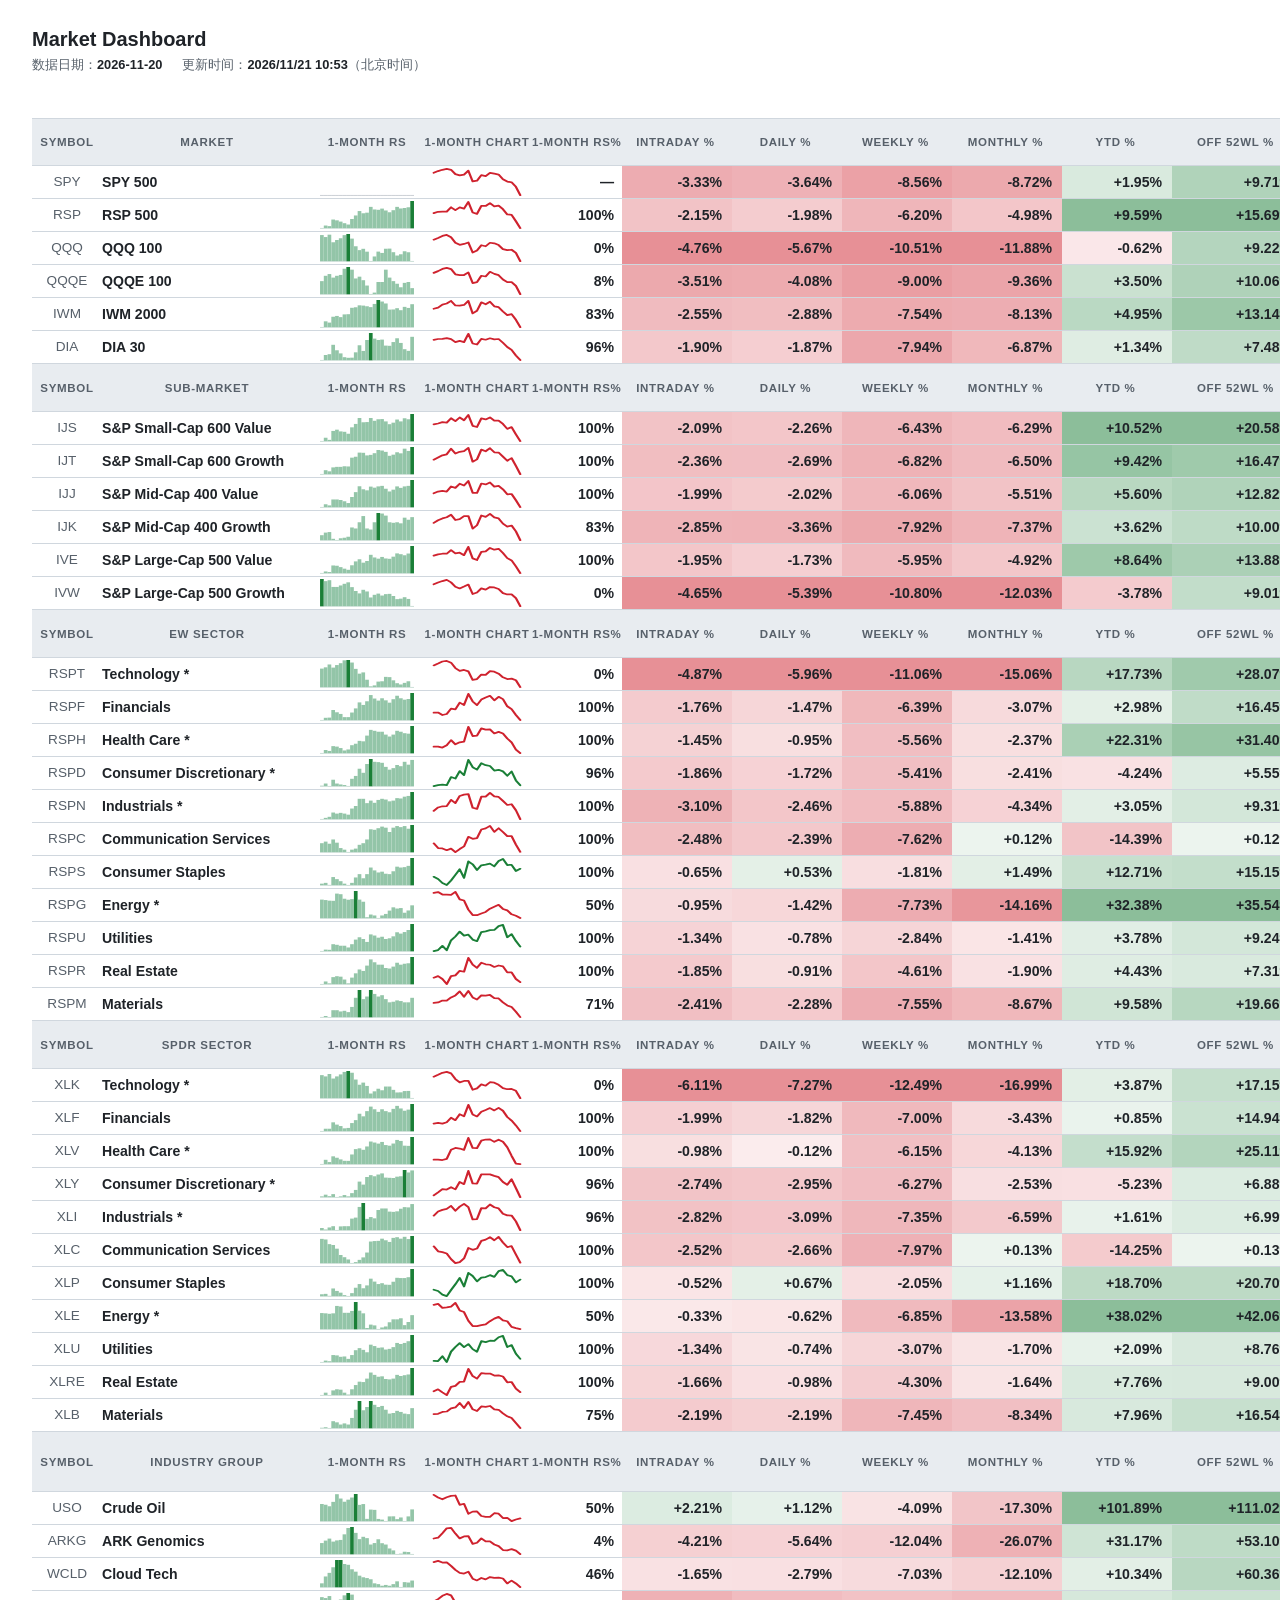
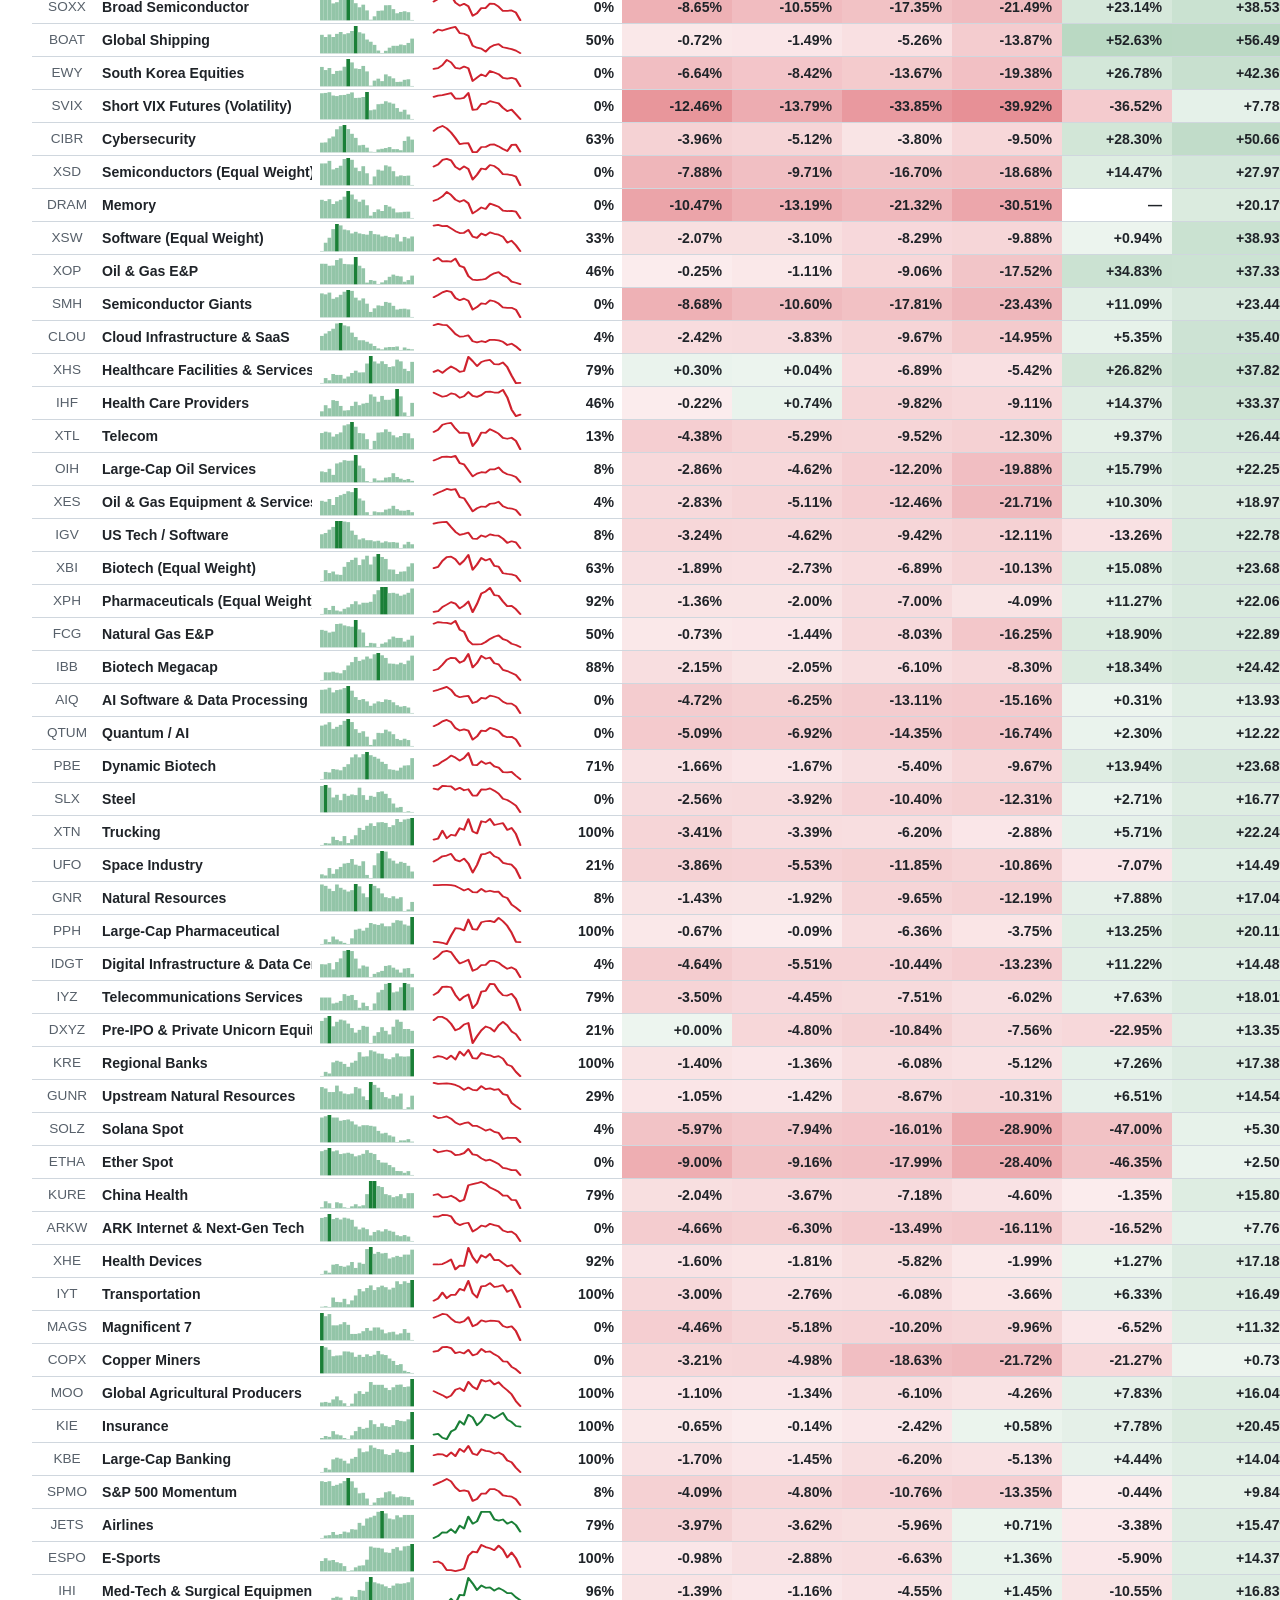
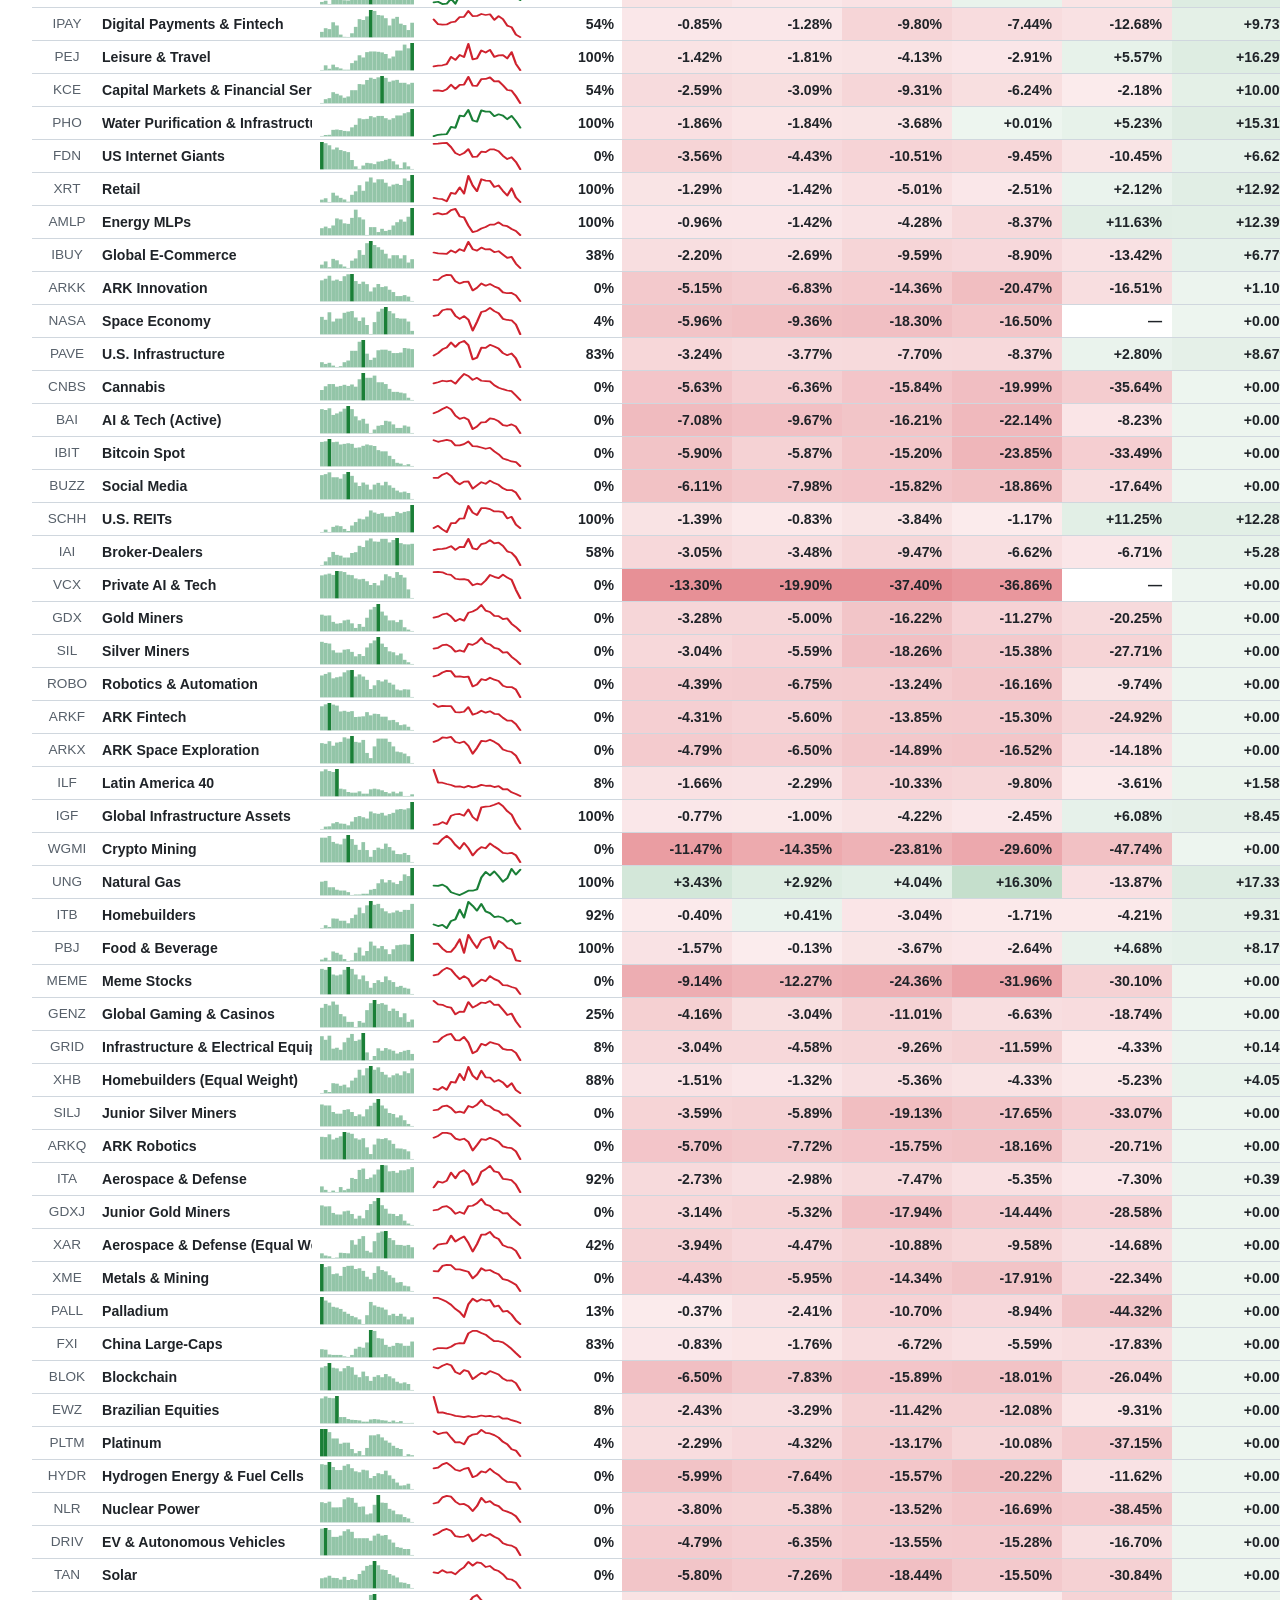
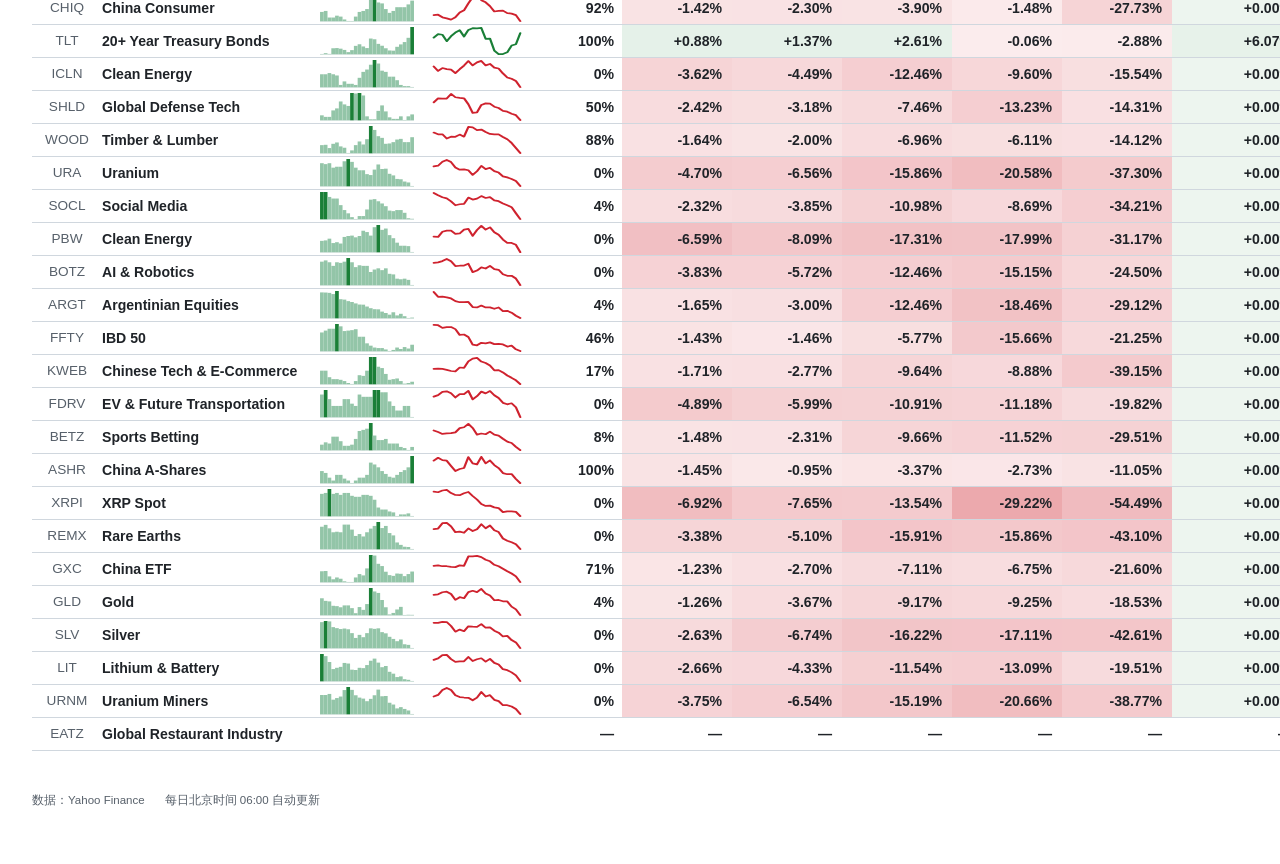
<file: index.html>
<!DOCTYPE html>
<html lang="zh-CN">
<head>
  <meta charset="UTF-8" />
  <meta name="viewport" content="width=device-width, initial-scale=1.0" />
  <title>Market Dashboard</title>
  <link rel="stylesheet" href="./assets/dashboard.css" />
</head>
<body>

<header>
  <div id="header-left">
    <h1>Market Dashboard</h1>
    <div id="meta">
      <span>数据日期：<b id="data-date">—</b></span>
      <span>更新时间：<b id="update-time">—</b>（北京时间）</span>
    </div>
  </div>
</header>

<div id="status"></div>
<div id="dashboard"></div>

<footer>
  <span>数据：Yahoo Finance</span>
  <span>每日北京时间 06:00 自动更新</span>
</footer>

<script>window.DASHBOARD_CONFIG = './data/config.json';</script>
<script src="./assets/dashboard.js"></script>
</body>
</html>
</file>
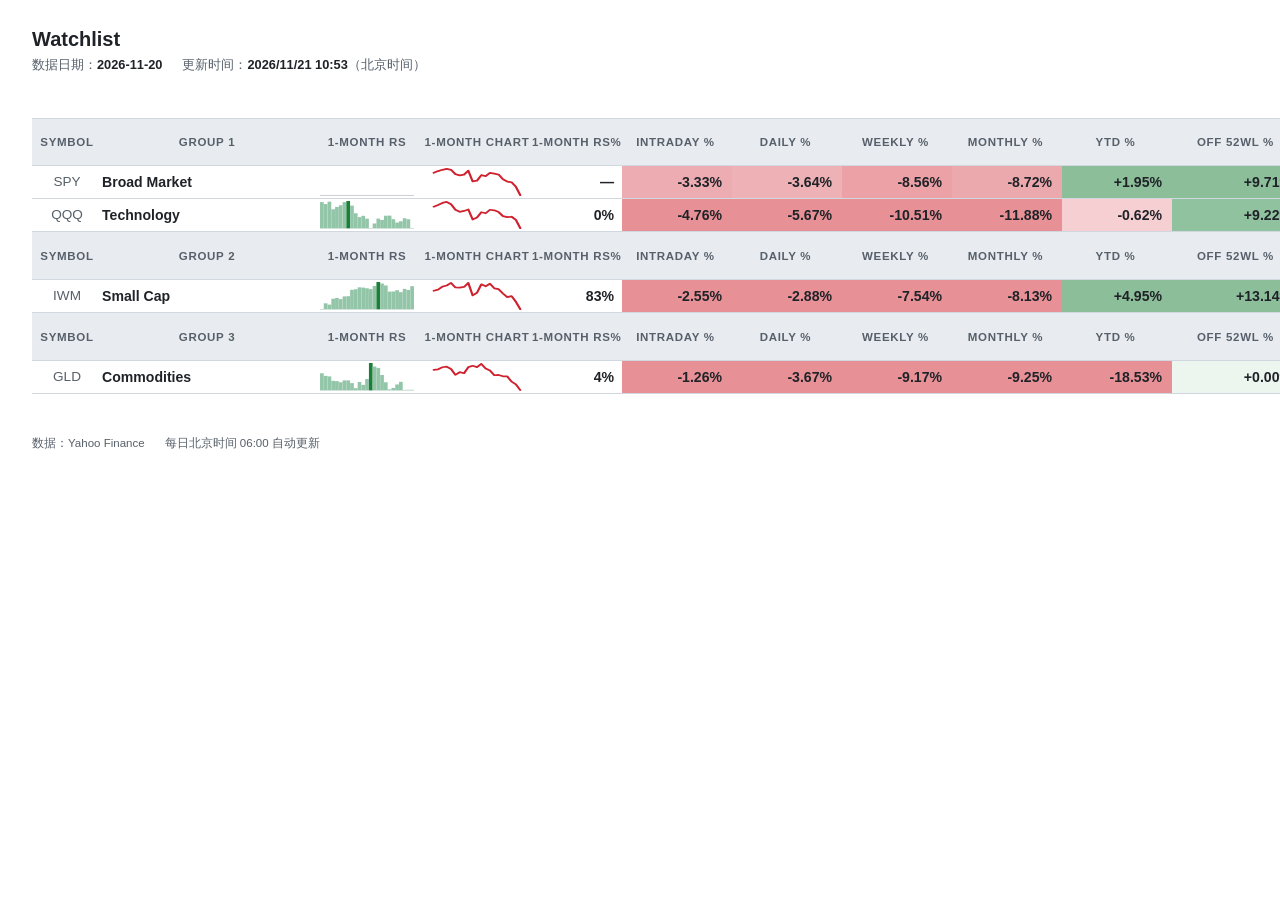
<file: watchlist.html>
<!DOCTYPE html>
<html lang="zh-CN">
<head>
  <meta charset="UTF-8" />
  <meta name="viewport" content="width=device-width, initial-scale=1.0" />
  <title>Watchlist</title>
  <link rel="stylesheet" href="./assets/dashboard.css" />
</head>
<body>

<header>
  <div id="header-left">
    <h1>Watchlist</h1>
    <div id="meta">
      <span>数据日期：<b id="data-date">—</b></span>
      <span>更新时间：<b id="update-time">—</b>（北京时间）</span>
    </div>
  </div>
</header>

<div id="status"></div>
<div id="dashboard"></div>

<footer>
  <span>数据：Yahoo Finance</span>
  <span>每日北京时间 06:00 自动更新</span>
</footer>

<script>
  window.DASHBOARD_CONFIG = './data/watchlist.json';
  window.DASHBOARD_DATA   = './data/watchlist_latest.json';
</script>
<script src="./assets/dashboard.js"></script>
</body>
</html>
</file>
<file: assets/dashboard.css>
*, *::before, *::after { box-sizing: border-box; margin: 0; padding: 0; }

:root {
  --bg:     #ffffff;
  --surface:#f6f8fa;
  --border: #d0d7de;
  --text:   #1f2328;
  --muted:  #57606a;
  --accent: #0969da;
  --pos:    #1a7f37;
  --neg:    #cf222e;
}

body {
  background: var(--bg);
  color: var(--text);
  font-family: -apple-system, BlinkMacSystemFont, "Segoe UI", Helvetica, Arial, sans-serif;
  min-height: 100vh;
  padding: 28px 32px 56px;
}

header {
  max-width: 1445px;
  margin: 0 auto 28px;
  padding-bottom: 16px;
}
#header-left h1 { font-size: 1.25rem; font-weight: 600; }
#meta {
  margin-top: 6px;
  font-size: 0.8rem;
  color: var(--muted);
  display: flex;
  flex-wrap: wrap;
  gap: 4px 20px;
}
#meta b { color: var(--text); }


#status {
  max-width: 1445px;
  margin: 0 auto 20px;
  padding: 10px 14px;
  background: var(--surface);
  border: 1px solid var(--border);
  border-radius: 6px;
  font-size: 0.85rem;
  color: var(--muted);
  display: none;
}
#status.error { border-color: var(--neg); color: var(--neg); }

#dashboard { max-width: 1445px; margin: 0 auto; display: none; }

.ticker-table { width: 100%; border-collapse: separate; border-spacing: 0; table-layout: fixed; }

.col-market    { width: 210px; }
.col-index     { width: 70px; }
.col-rs        { width: 110px; }
.col-chart     { width: 110px; }
.col-sts       { width: 90px; }
.col-intraday  { width: 110px; }
.col-chg       { width: 110px; }
.col-weekly    { width: 110px; }
.col-monthly   { width: 110px; }
.col-ytd       { width: 110px; }
.col-atr-low   { width: 130px; }
.col-atr-wkchg { width: 0; }

.ticker-table th.col-atr-wkchg,
.ticker-row td.prev-fri-cell { width: 0; padding: 0; overflow: hidden; border: none; }

.ticker-table thead th {
  position: sticky;
  top: 0;
  z-index: 3;
  font-size: 0.72rem;
  font-weight: 600;
  text-transform: uppercase;
  letter-spacing: 0.06em;
  color: var(--muted);
  padding: 4px 0;
  background: #e8ecf0;
  border-top: 1px solid var(--border);
  border-bottom: 1px solid var(--border);
  text-align: center;
}
.ticker-table thead th.col-sts,
.ticker-table thead th.col-chart,
.ticker-table thead th.col-atr-low { white-space: nowrap; }
.ticker-table thead th.sortable { cursor: pointer; user-select: none; }
.ticker-table thead th.sortable:hover { background: #d8dde3; }
.ticker-table thead th.sort-active { color: var(--text); }
.sort-arrow { margin-left: 3px; font-size: 0.65rem; opacity: 0.5; }
.sort-active .sort-arrow { opacity: 1; }

#dashboard .ticker-table + .ticker-table thead th { border-top: none; }

.ticker-table tbody .ticker-row:not(:first-of-type) td {
  border-top: 1px solid var(--border);
}
.ticker-table tbody .ticker-row:last-child td {
  border-bottom: 1px solid var(--border);
}

.ticker-row:hover { background: #f0f3f6; }

.ticker-row td {
  padding: 0;
  height: 32px;
  line-height: 32px;
  vertical-align: middle;
  overflow: hidden;
}

.market-cell { text-align: left; white-space: nowrap; overflow: hidden; }
.index-cell  { text-align: center; color: var(--muted); font-size: 0.85rem; }
.ticker-symbol { font-size: 0.88rem; font-weight: 700; }

.rs-cell, .chart-cell { line-height: 0; }
.rs-cell svg, .chart-cell svg { display: block; width: 100%; height: 32px; }
.ticker-row td.rs-cell, .ticker-row td.chart-cell { padding: 0 8px; }

.ticker-row td.sts-cell { text-align: right; padding-right: 8px; }
.ticker-row td.atr-cell { text-align: right; padding-left: 6px; padding-right: 10px; }
.num-value, .chg-text {
  font-size: 0.88rem;
  font-weight: 600;
  font-variant-numeric: tabular-nums;
  color: var(--text);
}
.chg-text { position: relative; }
.atr-new-high { color: var(--pos); }

.ticker-row td.chg-cell { padding: 0 10px; text-align: right; }

footer {
  max-width: 1445px;
  margin: 28px auto 0;
  padding-top: 14px;
  font-size: 0.72rem;
  color: var(--muted);
  display: flex;
  flex-wrap: wrap;
  gap: 4px 20px;
}
footer a { color: var(--accent); text-decoration: none; }
footer a:hover { text-decoration: underline; }
</file>
